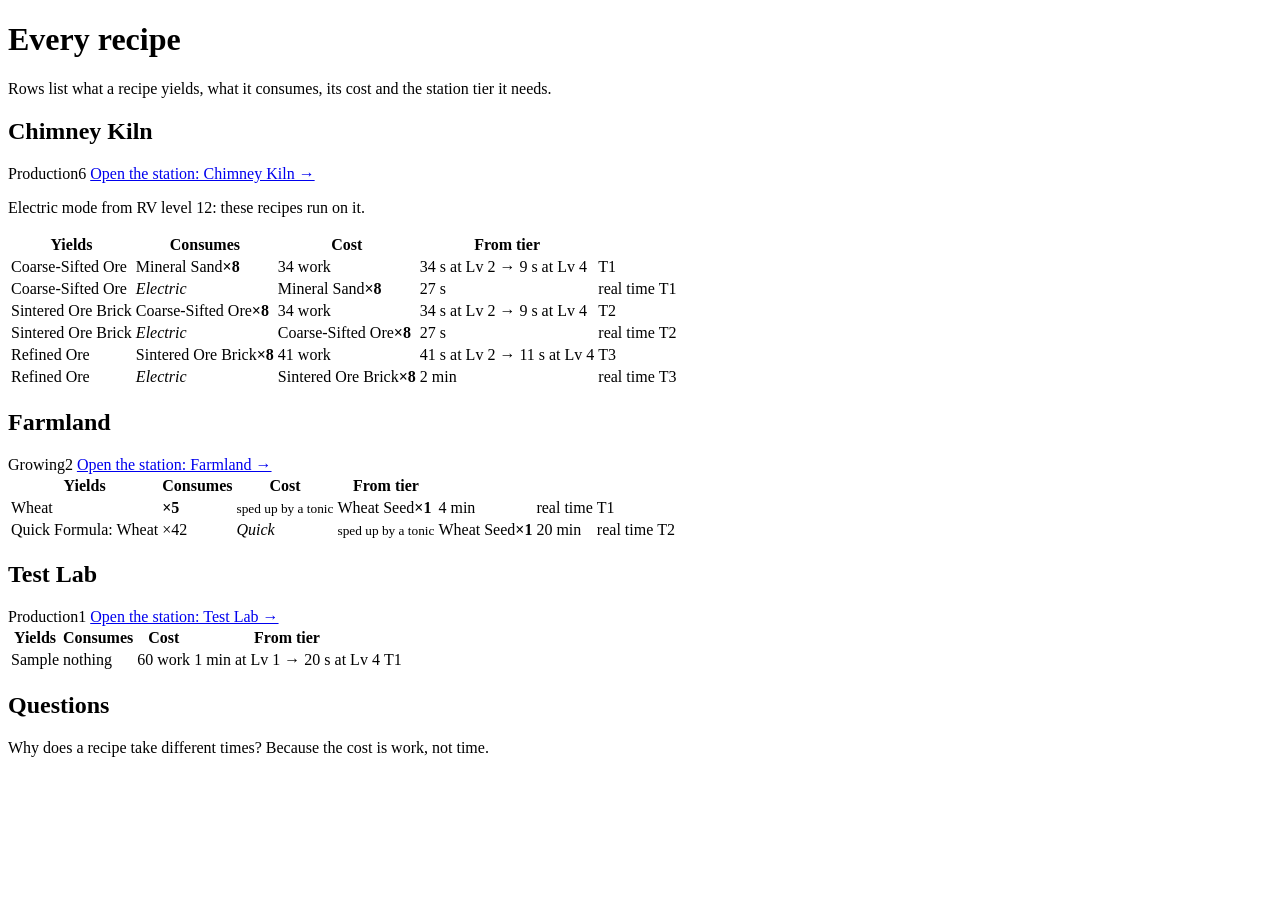
<file: scripts/fixtures/web_check/aniimotools-recipes.html>
<!DOCTYPE html>
<html lang="en">
<head>
<meta charset="utf-8">
<title>Recipes - synthetic test page</title>
<!-- Synthetic fixture written by hand for scripts/test_web_check.py. It mimics the layout of a recipes
     table per station (a header with a row count, then rows ending in a tier cell); the numbers are test
     values and none of the text is taken from a real page. -->
<script type="application/ld+json">{"name": "Coarse-Sifted Ore|Production|1|Open the station: X"}</script>
</head>
<body>
<main>
<h1>Every recipe</h1>
<p>Rows list what a recipe yields, what it consumes, its cost and the station tier it needs.</p>
<section>
  <h2>Chimney Kiln</h2><span>Production</span><span>6</span>
  <a href="#kiln">Open the station: Chimney Kiln &rarr;</a>
  <p>Electric mode from RV level 12: these recipes run on it.</p>
  <table>
    <tr><th>Yields</th><th>Consumes</th><th>Cost</th><th>From tier</th></tr>
    <tr><td>Coarse-Sifted Ore</td><td><span>Mineral Sand</span><b>&times;8</b></td><td>34 work</td><td>34 s at Lv 2 &rarr; 9 s at Lv 4</td><td>T1</td></tr>
    <tr><td>Coarse-Sifted Ore</td><td><i>Electric</i></td><td><span>Mineral Sand</span><b>&times;8</b></td><td>27 s</td><td>real time</td><td>T1</td></tr>
    <tr><td>Sintered Ore Brick</td><td><span>Coarse-Sifted Ore</span><b>×8</b></td><td>34 work</td><td>34 s at Lv 2 &rarr; 9 s at Lv 4</td><td>T2</td></tr>
    <tr><td>Sintered Ore Brick</td><td><i>Electric</i></td><td><span>Coarse-Sifted Ore</span><b>×8</b></td><td>27 s</td><td>real time</td><td>T2</td></tr>
    <tr><td>Refined Ore</td><td><span>Sintered Ore Brick</span><b>&times;8</b></td><td>41 work</td><td>41 s at Lv 2 &rarr; 11 s at Lv 4</td><td>T3</td></tr>
    <tr><td>Refined Ore</td><td><i>Electric</i></td><td><span>Sintered Ore Brick</span><b>&times;8</b></td><td>2 min</td><td>real time</td><td>T3</td></tr>
  </table>
</section>
<section>
  <h2>Farmland</h2><span>Growing</span><span>2</span>
  <a href="#farm">Open the station: Farmland &rarr;</a>
  <table>
    <tr><th>Yields</th><th>Consumes</th><th>Cost</th><th>From tier</th></tr>
    <tr><td>Wheat</td><td><b>&times;5</b></td><td><small>sped up by a tonic</small></td><td><span>Wheat Seed</span><b>&times;1</b></td><td>4 min</td><td>real time</td><td>T1</td></tr>
    <tr><td>Quick Formula: Wheat</td><td>&times;42</td><td><i>Quick</i></td><td><small>sped up by a tonic</small></td><td><span>Wheat Seed</span><b>&times;1</b></td><td>20 min</td><td>real time</td><td>T2</td></tr>
  </table>
</section>
<section>
  <h2>Test Lab</h2><span>Production</span><span>1</span>
  <a href="#lab">Open the station: Test Lab &rarr;</a>
  <table>
    <tr><th>Yields</th><th>Consumes</th><th>Cost</th><th>From tier</th></tr>
    <tr><td>Sample</td><td>nothing</td><td>60 work</td><td>1 min at Lv 1 &rarr; 20 s at Lv 4</td><td>T1</td></tr>
  </table>
</section>
<section><h2>Questions</h2><p>Why does a recipe take different times? Because the cost is work, not time.</p></section>
</main>
</body>
</html>
</file>
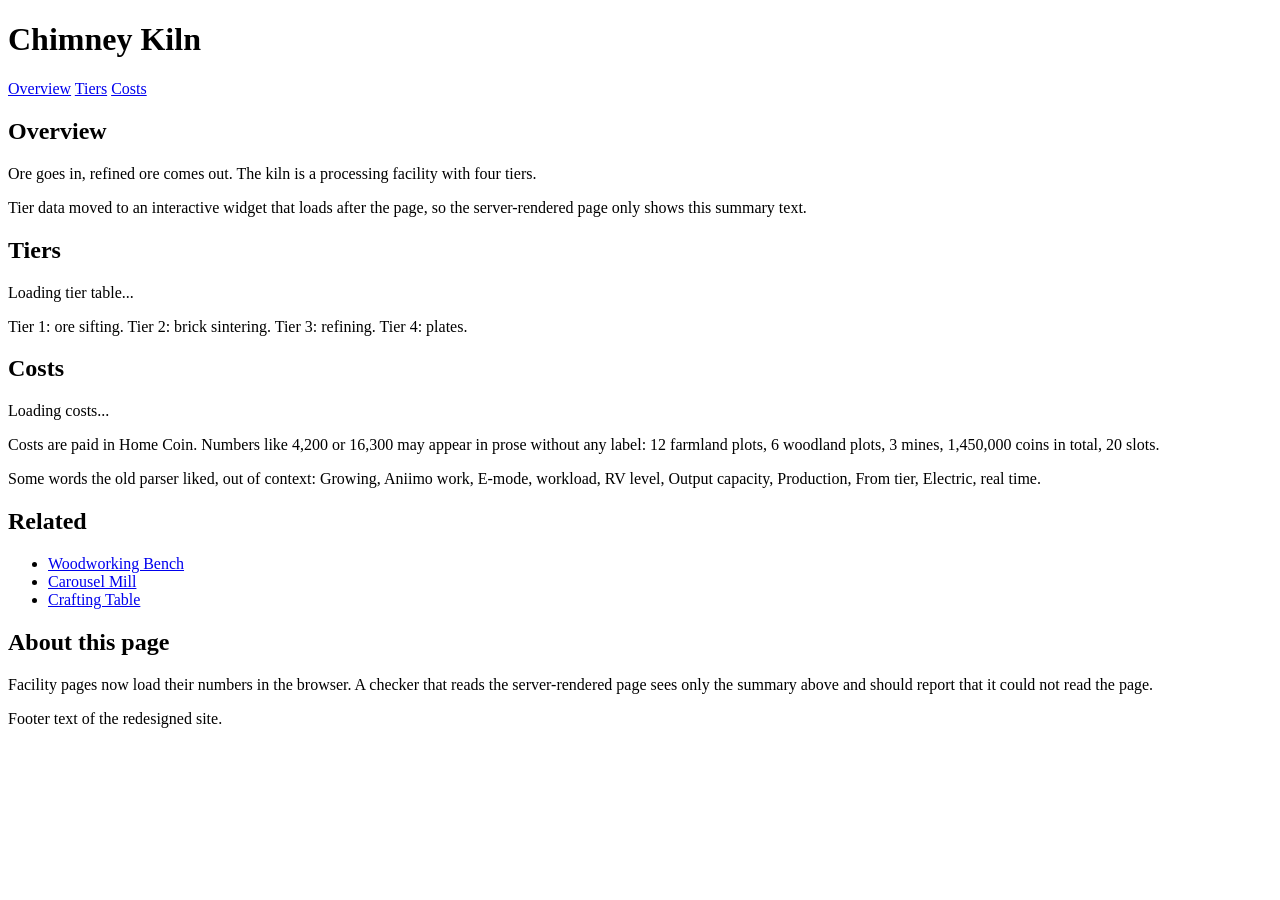
<file: scripts/fixtures/web_check/wikily-changed-shape.html>
<!DOCTYPE html>
<html lang="en">
<head>
<meta charset="utf-8">
<title>Chimney Kiln - synthetic page after a redesign</title>
<!-- Synthetic fixture written by hand for scripts/test_web_check.py: the same facility after an imagined
     site redesign. None of the markers the parsers look for are left (no requirement blocks, no "Available
     at level" sections, no embedded level 1 stats, no station headers), so every parser must say the page
     shape changed instead of guessing or raising. -->
</head>
<body>
<main>
<h1>Chimney Kiln</h1>
<nav><a href="#overview">Overview</a> <a href="#tiers">Tiers</a> <a href="#costs">Costs</a></nav>
<section id="overview">
  <h2>Overview</h2>
  <p>Ore goes in, refined ore comes out. The kiln is a processing facility with four tiers.</p>
  <p>Tier data moved to an interactive widget that loads after the page, so the server-rendered page
     only shows this summary text.</p>
</section>
<section id="tiers">
  <h2>Tiers</h2>
  <div class="widget" data-widget="tier-table" data-facility="chimney-kiln">Loading tier table...</div>
  <p>Tier 1: ore sifting. Tier 2: brick sintering. Tier 3: refining. Tier 4: plates.</p>
</section>
<section id="costs">
  <h2>Costs</h2>
  <div class="widget" data-widget="cost-table">Loading costs...</div>
  <p>Costs are paid in Home Coin. Numbers like 4,200 or 16,300 may appear in prose without any label:
     12 farmland plots, 6 woodland plots, 3 mines, 1,450,000 coins in total, 20 slots.</p>
  <p>Some words the old parser liked, out of context: Growing, Aniimo work, E-mode, workload, RV level,
     Output capacity, Production, From tier, Electric, real time.</p>
</section>
<section>
  <h2>Related</h2>
  <ul>
    <li><a href="#a">Woodworking Bench</a></li>
    <li><a href="#b">Carousel Mill</a></li>
    <li><a href="#c">Crafting Table</a></li>
  </ul>
</section>
</main>
<aside>
  <h2>About this page</h2>
  <p>Facility pages now load their numbers in the browser. A checker that reads the server-rendered page
     sees only the summary above and should report that it could not read the page.</p>
</aside>
<footer><p>Footer text of the redesigned site.</p></footer>
</body>
</html>
</file>
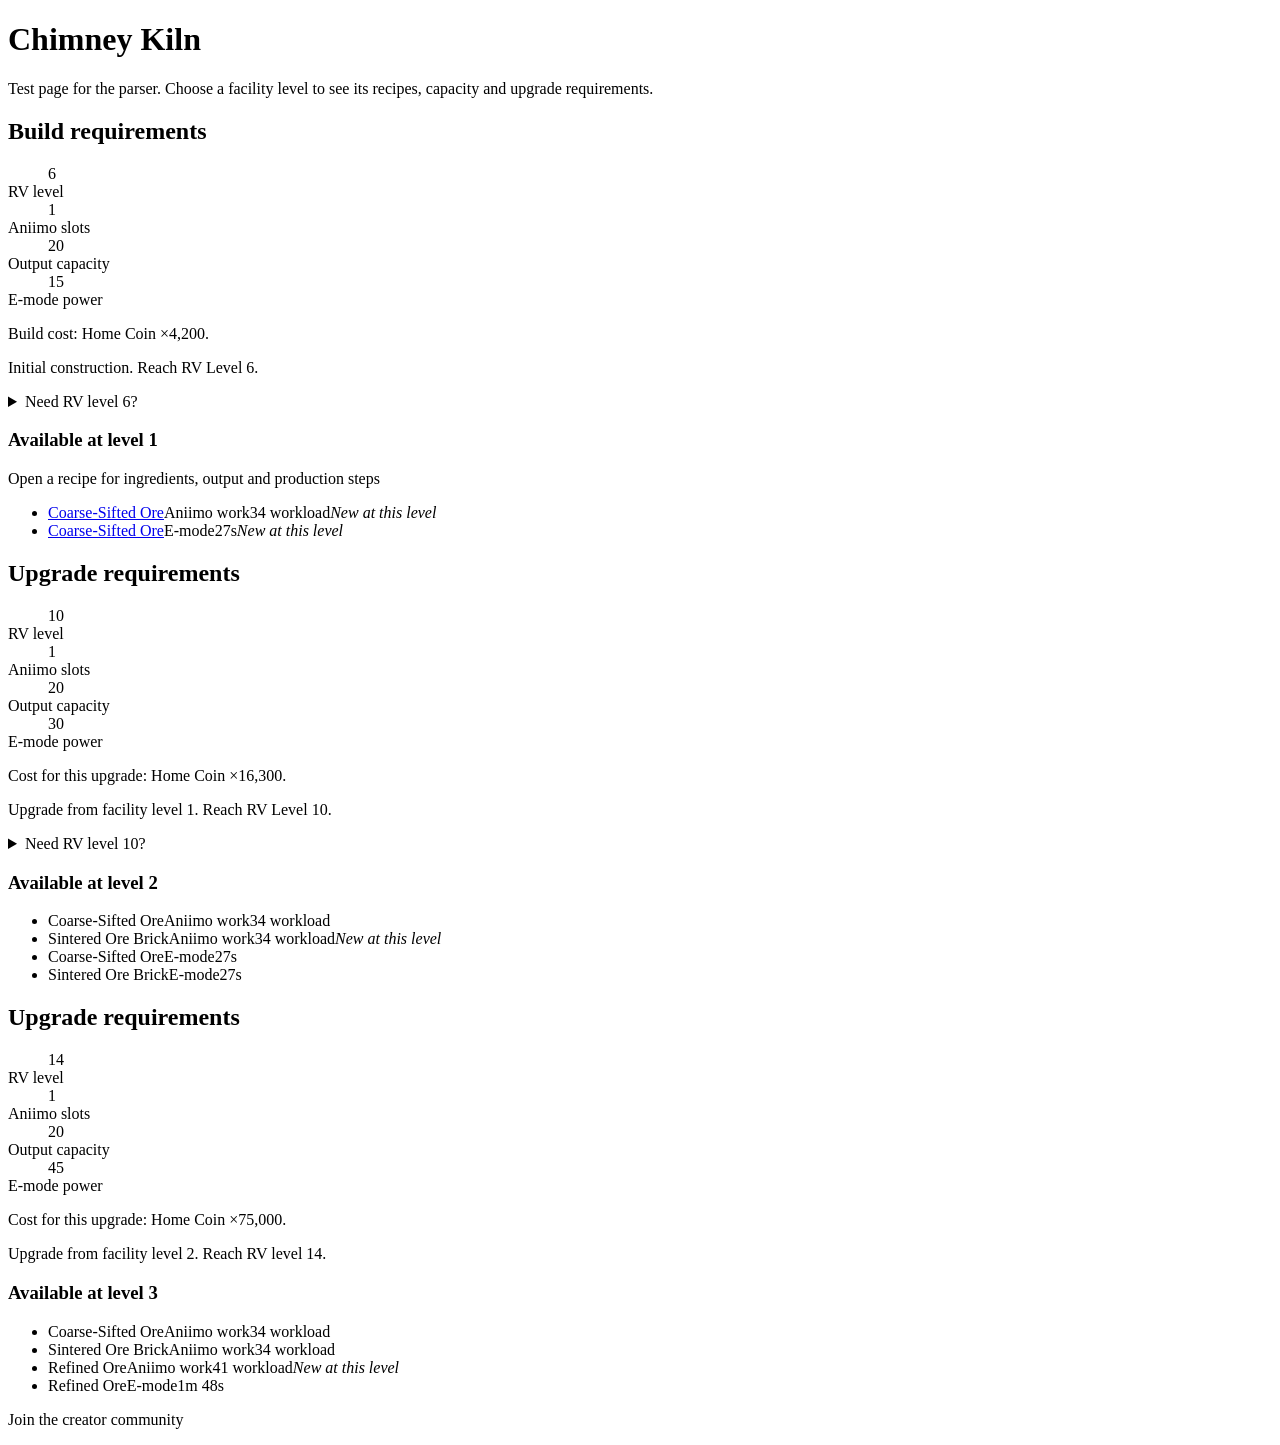
<file: scripts/fixtures/web_check/wikily-chimney-kiln.html>
<!DOCTYPE html>
<html lang="en">
<head>
<meta charset="utf-8">
<title>Chimney Kiln - synthetic test page</title>
<!-- Synthetic fixture written by hand for scripts/test_web_check.py. It only mimics the layout of a
     wiki facility page (stat grids, level sections, RV notes, an embedded data script); every number
     is chosen for the tests, none of the text is taken from a real page. -->
<style>.wgt-stat{display:grid}</style>
<script>window.decoy = "Available at level 9|Upgrade requirements|99|RV level|";</script>
</head>
<body>
<main>
<h1>Chimney Kiln</h1>
<p>Test page for the parser. Choose a facility level to see its recipes, capacity and upgrade requirements.</p>
<section class="level" id="lv-1">
  <h2>Build requirements</h2>
  <dl>
    <div class="wgt-stat"><dd>6</dd><dt>RV level</dt></div>
    <div class="wgt-stat"><dd>1</dd><dt>Aniimo slots</dt></div>
    <div class="wgt-stat"><dd>20</dd><dt>Output capacity</dt></div>
    <div class="wgt-stat"><dd>15</dd><dt>E-mode power</dt></div>
  </dl>
  <p>Build cost: Home Coin &times;4,200.</p>
  <p>Initial construction. Reach RV Level 6.</p>
  <details><summary>Need RV level 6?</summary>
    <p>Requirements to reach this RV level (separate from the facility upgrade):

Place some plots in your Home.

RV upgrade cost: Home Coin &times;32,000 &middot; Wood Block &times;1,300 &middot; Mineral Sand &times;700.

RV upgrade time: 1h 30m.</p>
  </details>
  <h3>Available at level 1</h3>
  <p>Open a recipe for ingredients, output and production steps</p>
  <ul>
    <li><a href="#r1">Coarse-Sifted Ore</a><span>Aniimo work</span><span>34 workload</span><em>New at this level</em></li>
    <li><a href="#r1">Coarse-Sifted Ore</a><span>E-mode</span><span>27s</span><em>New at this level</em></li>
  </ul>
</section>
<section class="level" id="lv-2">
  <h2>Upgrade requirements</h2>
  <dl>
    <div class="wgt-stat"><dd>10</dd><dt>RV level</dt></div>
    <div class="wgt-stat"><dd>1</dd><dt>Aniimo slots</dt></div>
    <div class="wgt-stat"><dd>20</dd><dt>Output capacity</dt></div>
    <div class="wgt-stat"><dd>30</dd><dt>E-mode power</dt></div>
  </dl>
  <p>Cost for this upgrade: Home Coin &times;16,300.</p>
  <p>Upgrade from facility level 1. Reach RV Level 10.</p>
  <details><summary>Need RV level 10?</summary>
    <p>Requirements to reach this RV level (separate from the facility upgrade):

RV upgrade cost: Home Coin &times;510,000 &middot; Rough Lumber &times;2,000 &middot; Coarse-Sifted Ore &times;2,400.

RV upgrade time: 3h 30m.</p>
  </details>
  <h3>Available at level 2</h3>
  <ul>
    <li><a>Coarse-Sifted Ore</a><span>Aniimo work</span><span>34 workload</span></li>
    <li><a>Sintered Ore Brick</a><span>Aniimo work</span><span>34 workload</span><em>New at this level</em></li>
    <li><a>Coarse-Sifted Ore</a><span>E-mode</span><span>27s</span></li>
    <li><a>Sintered Ore Brick</a><span>E-mode</span><span>27s</span></li>
  </ul>
</section>
<section class="level" id="lv-3">
  <h2>Upgrade requirements</h2>
  <dl>
    <div class="wgt-stat"><dd>14</dd><dt>RV level</dt></div>
    <div class="wgt-stat"><dd>1</dd><dt>Aniimo slots</dt></div>
    <div class="wgt-stat"><dd>20</dd><dt>Output capacity</dt></div>
    <div class="wgt-stat"><dd>45</dd><dt>E-mode power</dt></div>
  </dl>
  <p>Cost for this upgrade: Home Coin &times;75,000.</p>
  <p>Upgrade from facility level 2. Reach RV level 14.</p>
  <h3>Available at level 3</h3>
  <ul>
    <li><a>Coarse-Sifted Ore</a><span>Aniimo work</span><span>34 workload</span></li>
    <li><a>Sintered Ore Brick</a><span>Aniimo work</span><span>34 workload</span></li>
    <li><a>Refined Ore</a><span>Aniimo work</span><span>41 workload</span><em>New at this level</em></li>
    <li><a>Refined Ore</a><span>E-mode</span><span>1m 48s</span></li>
  </ul>
</section>
</main>
<footer><p>Join the creator community</p></footer>
<script>self.__next_f.push([1,"9:[\"$\",\"$1\",\"craft-lv-1-stats\",{\"children\":[[\"$\",\"dl\",null,{\"children\":[[\"$\",\"div\",\"0\",{\"className\":\"wgt-stat\",\"children\":[[\"$\",\"dd\",null,{\"className\":\"wgt-stat-value\",\"children\":[false,\"6\"]}],[\"$\",\"dt\",null,{\"className\":\"wgt-stat-label\",\"children\":\"RV level\"}]]}],[\"$\",\"div\",\"2\",{\"className\":\"wgt-stat\",\"children\":[[\"$\",\"dd\",null,{\"className\":\"wgt-stat-value\",\"children\":[false,\"20\"]}],[\"$\",\"dt\",null,{\"className\":\"wgt-stat-label\",\"children\":\"Output capacity\"}]]}]]}]]}]\n"])</script>
</body>
</html>
</file>
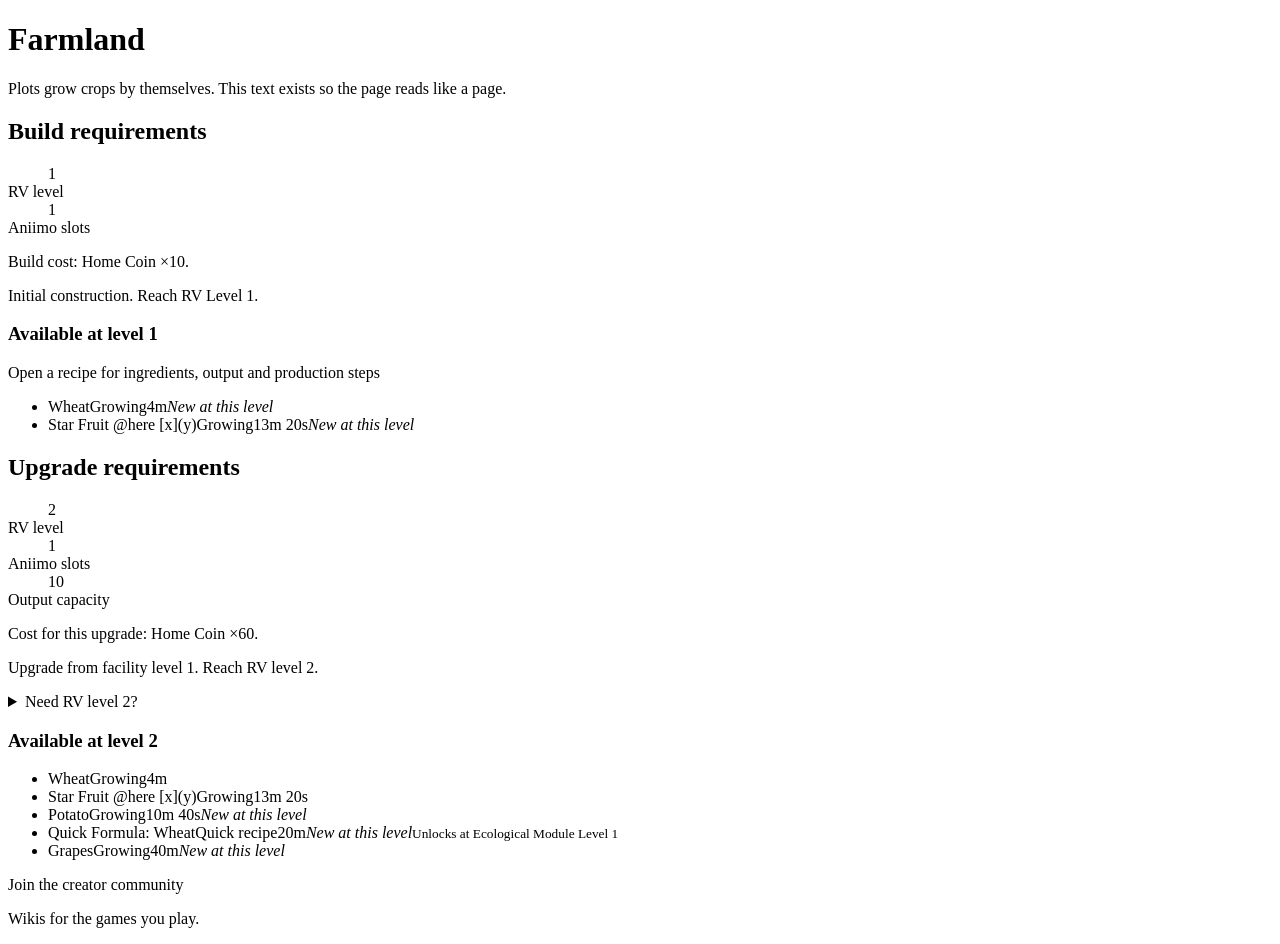
<file: scripts/fixtures/web_check/wikily-farmland.html>
<!DOCTYPE html>
<html lang="en">
<head>
<meta charset="utf-8">
<title>Farmland - synthetic test page</title>
<!-- Synthetic fixture written by hand for scripts/test_web_check.py: a growing facility whose level 1
     build block shows no output capacity, so the parser has to take it from the embedded data. One
     recipe name carries an @-mention and Markdown to test name sanitising. Numbers are test values. -->
</head>
<body>
<main>
<h1>Farmland</h1>
<p>Plots grow crops by themselves. This text exists so the page reads like a page.</p>
<section>
  <h2>Build requirements</h2>
  <dl>
    <div class="wgt-stat"><dd>1</dd><dt>RV level</dt></div>
    <div class="wgt-stat"><dd>1</dd><dt>Aniimo slots</dt></div>
  </dl>
  <p>Build cost: Home Coin &times;10.</p>
  <p>Initial construction. Reach RV Level 1.</p>
  <h3>Available at level 1</h3>
  <p>Open a recipe for ingredients, output and production steps</p>
  <ul>
    <li><a>Wheat</a><span>Growing</span><span>4m</span><em>New at this level</em></li>
    <li><a>Star Fruit @here [x](y)</a><span>Growing</span><span>13m 20s</span><em>New at this level</em></li>
  </ul>
</section>
<section>
  <h2>Upgrade requirements</h2>
  <dl>
    <div class="wgt-stat"><dd>2</dd><dt>RV level</dt></div>
    <div class="wgt-stat"><dd>1</dd><dt>Aniimo slots</dt></div>
    <div class="wgt-stat"><dd>10</dd><dt>Output capacity</dt></div>
  </dl>
  <p>Cost for this upgrade: Home Coin &times;60.</p>
  <p>Upgrade from facility level 1. Reach RV level 2.</p>
  <details><summary>Need RV level 2?</summary>
    <p>Requirements to reach this RV level (separate from the facility upgrade):

Place 4 plots in your Home.

RV upgrade cost: Home Coin &times;140 &middot; Wood Block &times;3.

RV upgrade time: 5m.</p>
  </details>
  <h3>Available at level 2</h3>
  <ul>
    <li><a>Wheat</a><span>Growing</span><span>4m</span></li>
    <li><a>Star Fruit @here [x](y)</a><span>Growing</span><span>13m 20s</span></li>
    <li><a>Potato</a><span>Growing</span><span>10m 40s</span><em>New at this level</em></li>
    <li><a>Quick Formula: Wheat</a><span>Quick recipe</span><span>20m</span><em>New at this level</em><small>Unlocks at Ecological Module Level 1</small></li>
    <li><a>Grapes</a><span>Growing</span><span>40m</span><em>New at this level</em></li>
  </ul>
</section>
</main>
<footer><p>Join the creator community</p><p>Wikis for the games you play.</p></footer>
<script>self.__next_f.push([1,"4:[\"$\",\"$1\",\"craft-lv-1-stats\",{\"children\":[[\"$\",\"dl\",null,{\"children\":[[\"$\",\"div\",\"0\",{\"className\":\"wgt-stat\",\"children\":\"$L86\"}],[\"$\",\"div\",\"1\",{\"className\":\"wgt-stat\",\"children\":[[\"$\",\"dd\",null,{\"className\":\"wgt-stat-value\",\"children\":[false,\"1\"]}],[\"$\",\"dt\",null,{\"className\":\"wgt-stat-label\",\"children\":\"Aniimo slots\"}]]}],[\"$\",\"div\",\"2\",{\"className\":\"wgt-stat\",\"children\":[[\"$\",\"dd\",null,{\"className\":\"wgt-stat-value\",\"children\":[false,\"5\"]}],[\"$\",\"dt\",null,{\"className\":\"wgt-stat-label\",\"children\":\"Output capacity\"}]]}]]}]]}]\n5:[\"$\",\"$1\",\"craft-lv-2-stats\",{\"children\":[[\"$\",\"dd\",null,{\"className\":\"wgt-stat-value\",\"children\":[false,\"99\"]}],[\"$\",\"dt\",null,{\"className\":\"wgt-stat-label\",\"children\":\"E-mode power\"}]]}]\n"])</script>
</body>
</html>
</file>
